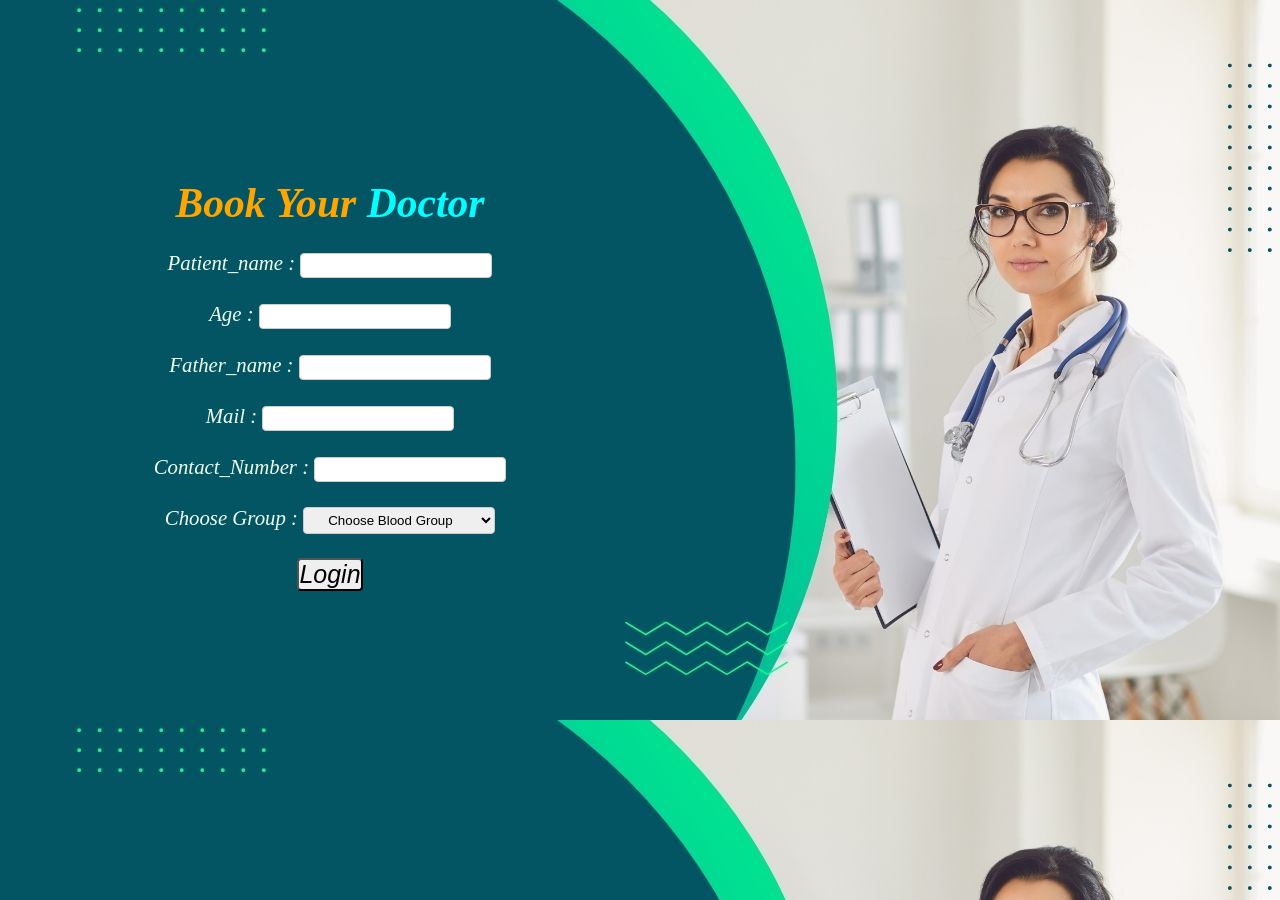
<file: index.html>
<!DOCTYPE html>
<html lang="en">
<head>
    <meta charset="UTF-8">
    <meta http-equiv="X-UA-Compatible" content="IE=edge">
    <meta name="viewport" content="width=device-width, initial-scale=1.0">
    <title>Book your Doctor</title>
    <link rel="stylesheet" href="index.css">
    
</head>
<body style="background-image: url('./images/img1.jpg')">
        <div class="box">
            <h1 class="head">Book Your <span class="line">Doctor</span></h1><br>
         <form action="sample.html">
                <label for="Username">Patient_name : </label>
                <input type="text" name="Username" id="Patient_name" autocomplete="off" required/><br><br>
        
                <label for="Age"> Age : </label>
                <input type="text" name="Age" id="Age" autocomplete="off" required/><br><br>
        
                <label for="Father_name">Father_name : </label>
                <input type="text" name="Father_name" id="Father_name" autocomplete="off" required/><br><br>
        
                <label for="Mail">Mail : </label>
                <input type="text" name="Mail" id="Mail" autocomplete="off" required/><br><br>
        
                <label for="Contact_Number">Contact_Number : </label>
                <input type="text" name="Contact_Number" id="Contact_Number" autocomplete="off" required><br><br>
        
               
                <label for="Gproup">Choose Group : </label>
                    <select id ="Group" name ="Grouplist" form="Groupform">	
                        <option value="choose">Choose Blood Group</option>
                        <option value="A+ ">A+</option><option value="A- ">A-</option>
                        <option value="B+ ">B+</option><option value="B- ">B-</option>
                        <option value="O+ ">O+</option><option value="O- ">O-</option>
                        <option value="AB+ ">AB+</option><option value="AB- ">AB-</option>
                    </select><br><br>
           <button id="btn">Login</button>
        </form>
          
        </div>
    
</body>
</html>
</file>
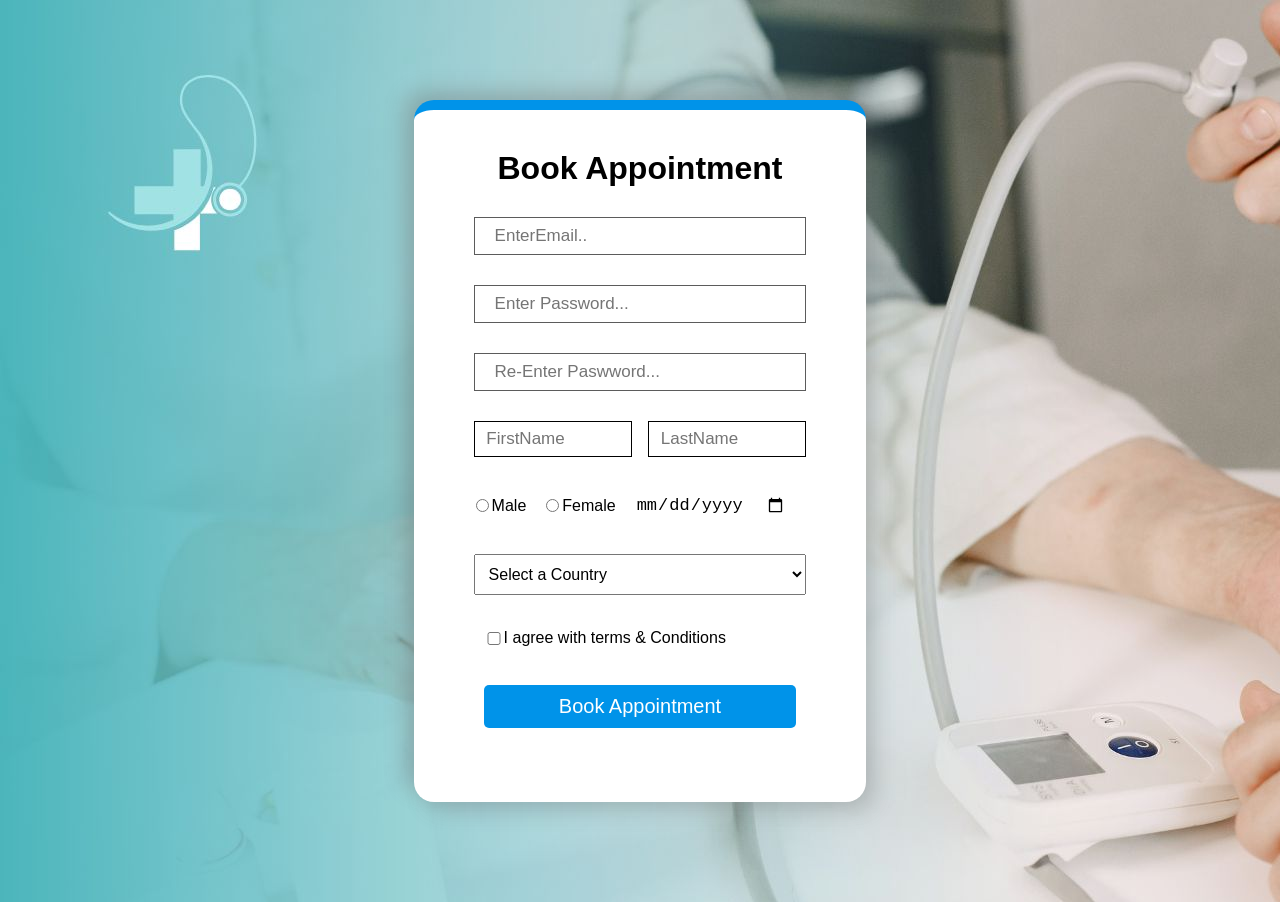
<file: reg.html>
<!DOCTYPE html>
<html>
<head>
<title>Book Appointment</title>
<link rel="stylesheet" href="reg.css" />

</head>
<body style="background-image: url('./images/doctorbg.jpg');">
<div class="container">
<form>
    <h1>Book Appointment</h1>
        <div class="divconatiner">
        <input type="email" name="" id="" placeholder="EnterEmail.." />
        </div>
        <div class="divconatiner">
            <input type="password" name="" id="" placeholder="Enter Password..."/>
        </div>
        <div class="divconatiner">
            <input type="password" name="" id="" placeholder="Re-Enter Paswword..."> 
        </div>  
        <div class="divconatiner sub">
                <div class="divsubcontainer"> 
                <input type="text" placeholder="FirstName" />
                </div>
                <div class="divsubcontainer">
                <input type="text" name="" id="" placeholder="LastName" />
                </div> 
        </div> 
        <div class="divconatiner genderbox">
            <div class="gender" id="genderfirst">  
                 <input type="radio" name="gender" id="male" />
                 <label for="male">Male</label>  
            </div> 
            <div class="gender"> 
                <input type="radio" name="gender" id="female" />
                <label for="female">Female</label>
            </div>
            <input type="date" name="date" required/>
        </div>
    <div class="divconatiner select">
        <select>
        <option>Select a Country</option>
        <option>India</option><option>Africa</option><option>America</option>      
        <option>China</option><option>Australia</option><option>Dubai</option>
        </select> 
     </div>
        
    <div class="divconatiner checkbox">       
        <input type="checkbox" name="" id="termsandconditions" />
        <label for="termsandconditions" >I agree with terms & Conditions</label>
    </div>
    <div class="divconatiner button">
        <input type="submit" value="Book Appointment" onclick="myFunction()"/>
    </div>
</form>
</div> 
<script>
    function myFunction() {
     alert("Appotionment Booked");
 //   document.getElementById("demo").innerHTML = "";
 }
 </script>      
</body>      
 </html>
</file>
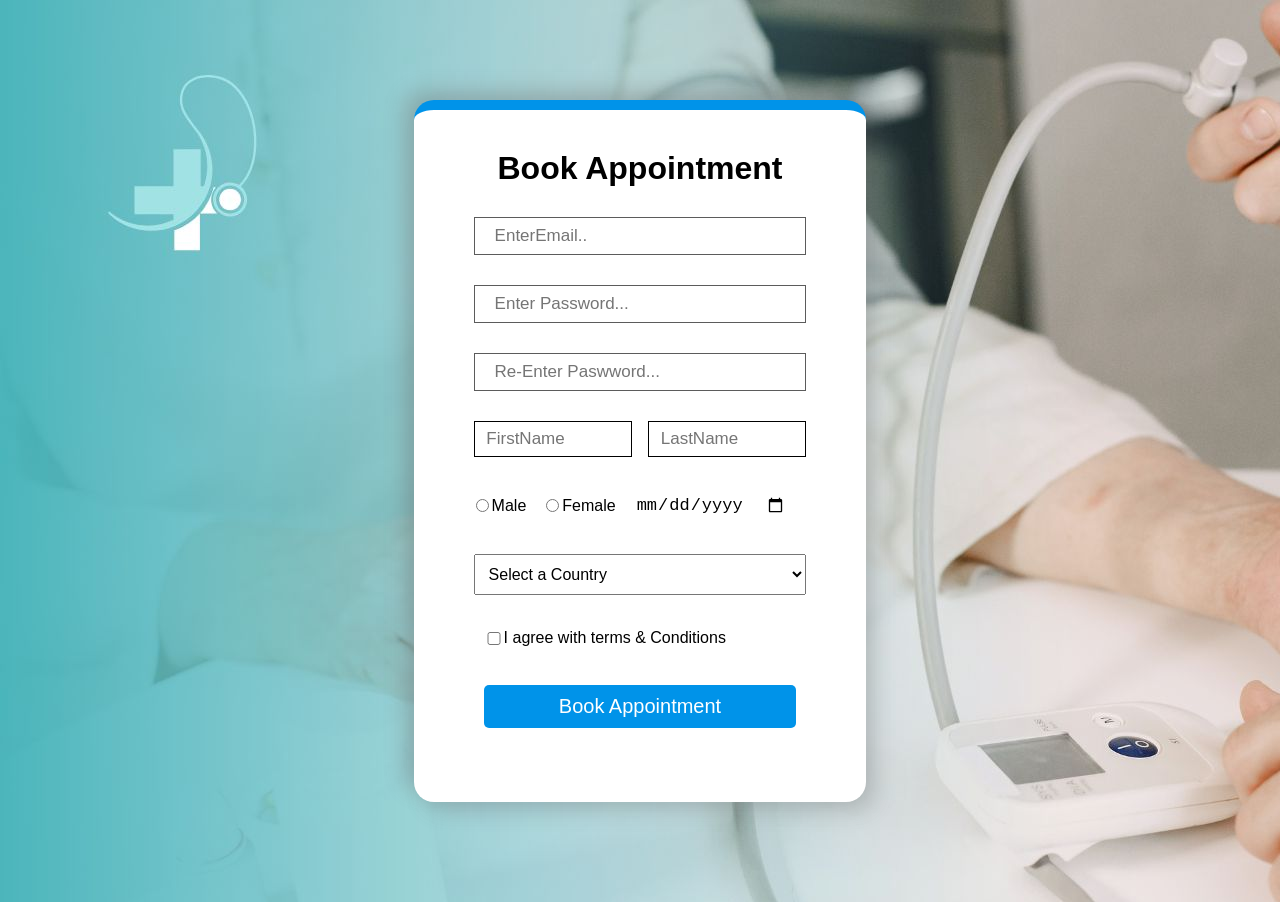
<file: reg1.html>
<!DOCTYPE html>
<html>
<head>
<title>Book Appointment</title>
<link rel="stylesheet" href="reg1.css" />

</head>
<body style="background-image: url('./images/doctorbg.jpg');">
<div class="container">
<form>
    <h1>Book Appointment</h1>
        <div class="divconatiner">
            <input type="email" name="" id="" placeholder="EnterEmail.." />
        </div>
        <div class="divconatiner">           
            <input type="password" name="" id="" placeholder="Enter Password..."/>
        </div>
        <div class="divconatiner">
            <input type="password" name="" id="" placeholder="Re-Enter Paswword..."> 
        </div>  
        <div class="divconatiner sub">
                <div class="divsubcontainer"> 
                    <input type="text" placeholder="FirstName" />
                </div>
                <div class="divsubcontainer">
                    <input type="text" name="" id="" placeholder="LastName" />
                </div> 
        </div> 
        <div class="divconatiner genderbox">
            <div class="gender" id="genderfirst">  
                 <input type="radio" name="gender" id="male" />
                 <label for="male">Male</label>  
            </div> 
            <div class="gender"> 
                <input type="radio" name="gender" id="female" />
                <label for="female">Female</label>
            </div>
                <input type="date" name="date" required/>
        </div>
    <div class="divconatiner select">
        <select>
        <option>Select a Country</option>
        <option>India</option><option>Africa</option><option>America</option>      
        <option>China</option><option>Australia</option><option>Dubai</option>
        </select> 
     </div>
        
    <div class="divconatiner checkbox">       
        <input type="checkbox" name="" id="termsandconditions" />
        <label for="termsandconditions" >I agree with terms & Conditions</label>
    </div>
    <div class="divconatiner button">
        <input type="submit" value="Book Appointment" onclick="myFunction()"/>
    </div>
</form>
</div> 
<script>
    function myFunction() {
     alert("Appotionment Booked");

 }
 </script>      
</body>      
 </html>
</file>
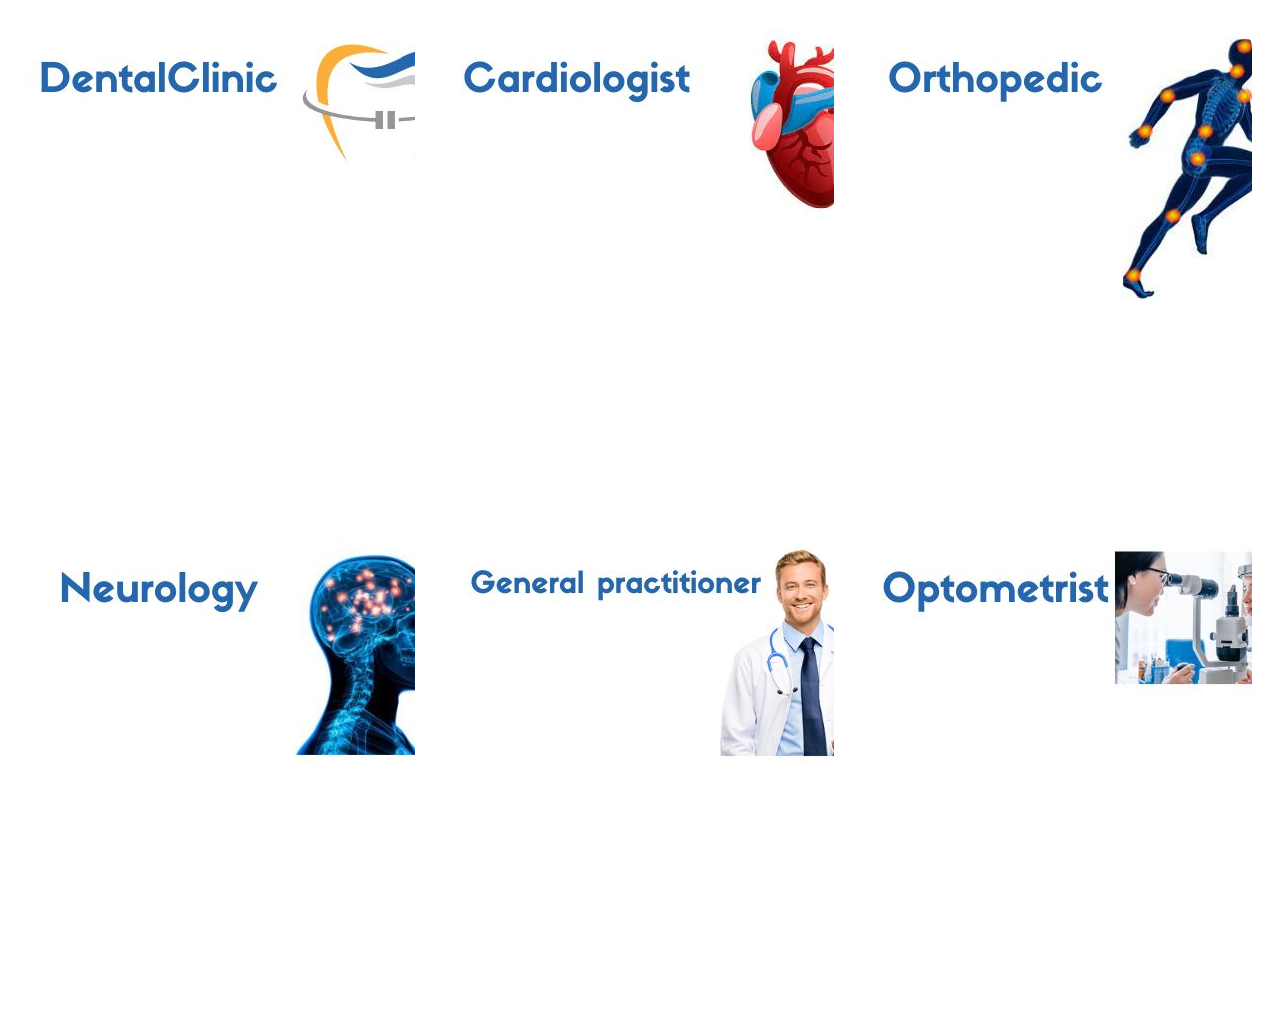
<file: sample.html>
<!DOCTYPE html>
<html lang="en">
<head>
    <meta charset="UTF-8">
    <meta http-equiv="X-UA-Compatible" content="IE=edge">
    <meta name="viewport" content="width=device-width, initial-scale=1.0">
    <title>Document</title>
    <link rel="stylesheet" href="sample.css">
</head>
<body>
    <a href="reg.html">
    <div class="main">
        <div class="closer">
            
        </div>
        <div class="closer1">
           
        </div>
        <div class="closer2">
            
        </div>
    </div>
</a>
<a href="reg1.html">
    <div class="main1">
        <div class="closer3">
           
        </div>
        <div class="closer4">
           
        </div>
        <div class="closer5">
           
        </div>
    </div>
</a>   

</body>
</html>
</file>
<file: index.css>
* {
    margin: 0;
    padding: 0;
    /* box-sizing: border-box; */
  }
  
.box{
  height: 40vh;
  width: 50%;
  padding:  14% 10px;
  text-align: center;
  font-style: italic;
  color:honeydew;
  font-size: 130%;
  /* font-weight: 900; */
  
}
.head{
  color:orange;
}
.line{
  color:cyan;
}
#btn{
  font-style: italic;
  font-size: 120%;
  border-radius: 4px;
}
input[type=text], select {
  width: 30%;
  padding: 4px 20px;
  /* margin: 8px 0; */
  display: inline-block;
  border: 1px solid #ccc;
  border-radius: 4px;
  box-sizing: border-box;
}
</file>
<file: reg.css>
*{
margin: 0;
padding: 0;   
 }
    
 body { 
width: 100%;    
display: flex;   
align-items: center; justify-content: center;  
font-family: 'Roboto', sans-serif;  
padding-top: 100px;
padding-bottom: 100px;    
}
    
.container{   
width: 40%;  
height: 90%;
display: flex; 
align-items: center;
justify-content: center;
 }
    
form{
width: 65%;  
padding-left: 60px;
padding-right: 60px; 
padding-top: 40px; 
background-color: white; 
border-top: 10px solid #0093E9;
padding-bottom: 40px; border-radius: 20px;   
box-shadow: 10px 10px 20px rgba(98, 98, 98, 0.24),   
    -10px -10px 20px rgba(111, 110, 110, 0.322); 
    }
form img{
width: 27px;       
margin-right:10px; opacity: 0.8;   
 }
        
form h1{
text-align: center; font-family: 'Poppins', sans-serif; margin-bottom: 30px;
}
        
.divconatiner{       
display: flex;      
 border: 1px solid rgba(0, 0, 0, 0.645); align-items: center; justify-content: flex-start; padding: 4px 10px;
margin-bottom: 30px; 
 }
        
.divconatiner input{       
 width: 85%;
 height: 99%;
 padding-top: 5px;
padding-bottom:5px; 
padding: 4px 10px;        
border: none;
outline: none;
font-size: 17px;        
}
.button input{
color: white;            
background-color: #0093E9; width: 100%;            
font-size: 20px;            
height: 100%;            
padding:10px 0; border-radius: 5px;            
}            
.button{            
border: none;            
 }            
.divsubcontainer{            
display: flex; align-items: center; justify-content: center; border: 1px solid black; width: 47%;            
padding: 3px 0;            
 }            
.divsubcontainer img{        
margin-right: 0; width: 20px; padding-left: 7px
}
.sub{
border: none;
align-items: center;            
display: flex; padding: 0;            
justify-content: space-between;
}

#termsandconditions{ 
    width: 20px;                
}
                
.checkbox{            
border: none; 
 }
                
.divconatiner select{ 
width: 100%; padding: 10px;              
}
                
.select{               
padding: 0;             
border: none;               
}             
select{             
font-size: 16px;          
}           
select option{      
font-size: 15px;
                
}
.gender{
display: flex;                  
align-items: center;                   
 justify-content: center; margin: 0 10px;
}
                    
.genderbox{
border: none;           
margin-left: -18px;       
}           
.gender input{ 
margin-right: 3px;
}
</file>
<file: reg1.css>
*{
margin: 0;
padding: 0;   
 }
    
 body { 
width: 100%;    
display: flex;   
align-items: center; justify-content: center;  
font-family: 'Roboto', sans-serif;  
padding-top: 100px;
padding-bottom: 100px;    
}
    
.container{   
width: 40%;  
height: 90%;
display: flex; 
align-items: center;
justify-content: center;
 }
    
form{
width: 65%;  
padding-left: 60px;
padding-right: 60px; 
padding-top: 40px; 
background-color: white; 
border-top: 10px solid #0093E9;
padding-bottom: 40px; border-radius: 20px;   
box-shadow: 10px 10px 20px rgba(98, 98, 98, 0.24),   
    -10px -10px 20px rgba(111, 110, 110, 0.322); 
    }
form img{
width: 27px;       
margin-right:10px; opacity: 0.8;   
 }
        
form h1{
text-align: center; font-family: 'Poppins', sans-serif; margin-bottom: 30px;
}
        
.divconatiner{       
display: flex;      
 border: 1px solid rgba(0, 0, 0, 0.645); align-items: center; justify-content: flex-start; padding: 4px 10px;
margin-bottom: 30px; 
 }
        
.divconatiner input{       
 width: 85%;
 height: 99%;
 padding-top: 5px;
padding-bottom:5px; 
padding: 4px 10px;        
border: none;
outline: none;
font-size: 17px;        
}
.button input{
color: white;            
background-color: #0093E9; width: 100%;            
font-size: 20px;            
height: 100%;            
padding:10px 0; border-radius: 5px;            
}            
.button{            
border: none;            
 }            
.divsubcontainer{            
display: flex; align-items: center; justify-content: center; 
border: 1px solid black; 
width: 47%;            
padding: 3px 0;            
 }            
/* .divsubcontainer img{        
margin-right: 0; width: 20px; padding-left: 7px
} */
.sub{
border: none;
align-items: center;            
display: flex; padding: 0;            
justify-content: space-between;
}

#termsandconditions{ 
    width: 20px;                
}
                
.checkbox{            
border: none; 
 }
                
.divconatiner select{ 
width: 100%; padding: 10px;              
}
                
.select{               
padding: 0;             
border: none;               
}             
select{             
font-size: 16px;          
}           
select option{      
font-size: 15px;
                
}
.gender{
display: flex;                  
align-items: center;                   
 justify-content: center; 
 margin: 0 10px;
}
                    
.genderbox{
border: none;           
margin-left: -18px;       
}           
.gender input{ 
margin-right: 3px;
}
</file>
<file: sample.css>
/* first row of div classes */
.main{
    display: flex;
    padding: 20px 20px;
   justify-content: space-between;
}
.closer{
    /* background-color:lightgray; */
    background-image: url('./images/dental.jpg');
    height: 50vh;
    width: 30%;
    padding: 10px 10px;
    border-radius: 20px;        
}
.closer:hover{
    transform: scale(1.1);
}
.closer1{
    background-image: url('./images/Cardiologist.jpg');
    /* background-color:lightblue; */
    height: 50vh;
    width: 30%;
    padding: 10px 10px; 
    border-radius: 20px;
}
.closer1:hover{
    transform: scale(1.1);
}
.closer2{
    /* background-color:lightpink; */ 
    background-image: url('./images/orthopedic.jpg');
    height: 50vh;
    width: 30%;
    padding: 10px 10px;  
    border-radius: 20px;

}
.closer2:hover{
    transform: scale(1.1);
}
/* second row of div classes */
.main1{
    display: flex;
    padding: 20px 20px;
   justify-content: space-between;
}

.closer3{
    /* background-color:lightcyan; */
    background-image: url('./images/Neurology.jpg');
    height: 50vh;
    width: 30%;
    padding: 10px 10px;
    border-radius: 20px;
    
}
.closer3:hover{
    transform: scale(1.1);
}
.closer4{
    background-image: url('./images/General\ practitioner\ .jpg');
    height: 50vh;
    width: 30%;
    padding: 10px 10px; 
    border-radius: 20px;
 
}
.closer4:hover{
    transform: scale(1.1);
}
.closer5{
    background-image: url('./images/Optometrist.jpg');
    height: 50vh;
    width: 30%;
    padding: 10px 10px;  
    border-radius: 20px;

}
.closer5:hover{
    transform: scale(1.1);
}
</file>
